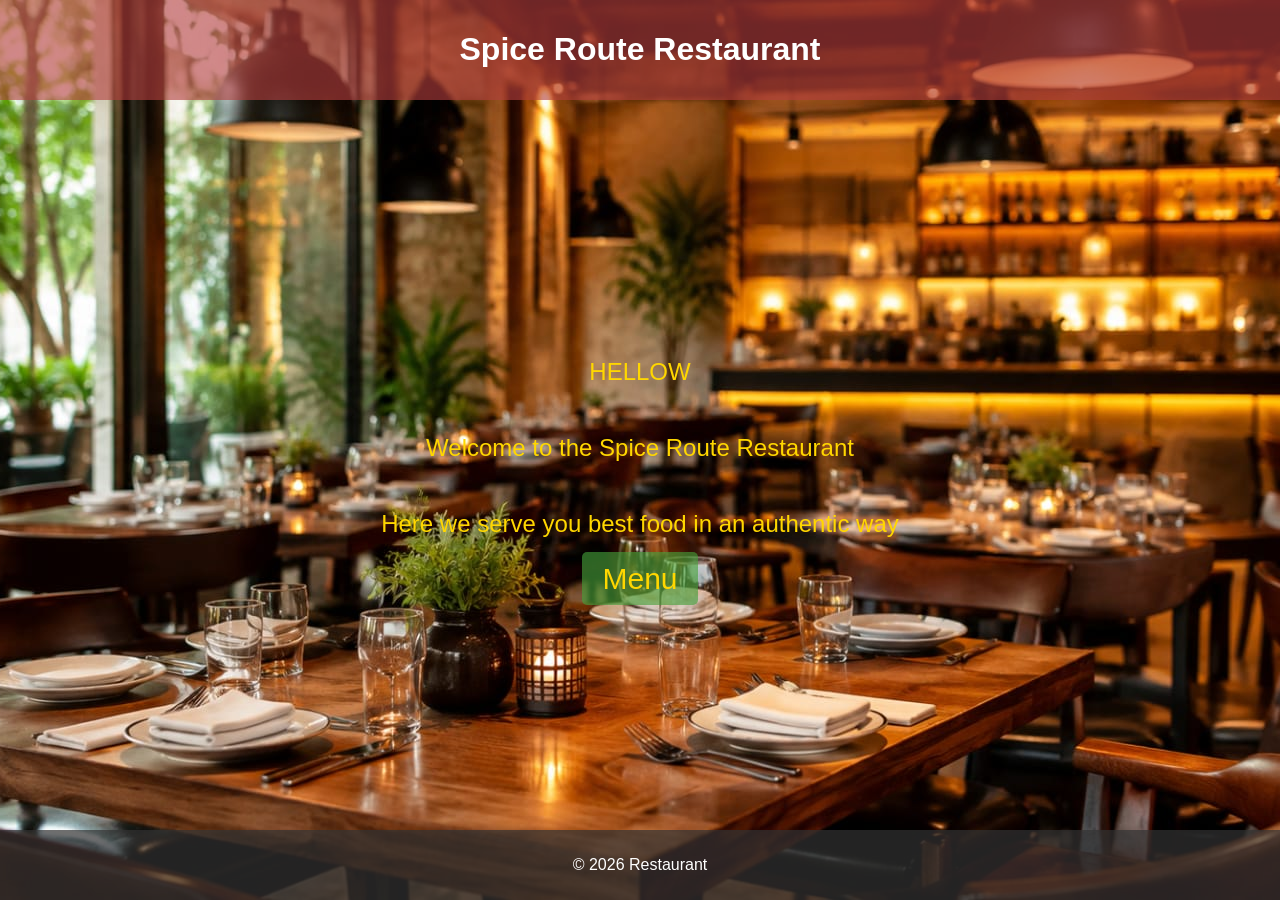
<file: index.html>
<!-- Name: YASH CHAUDHARY , SECTION: 15 , ROLL NO: 2502901520419 --> 

<!DOCTYPE html>
<html>
<head>
    <title>Spice Route Restaurant</title>
    <link rel="stylesheet" href="project 2/style.css">
</head>
<body>
    <header>
        <h1>Spice Route Restaurant</h1>
    </header>

    <main>
        <p>HELLOW</p>
        <p>Welcome to the Spice Route Restaurant</p>
        <p>Here we serve you best food in an authentic way</p>

        <section id="menu">
            <a href="project 2/menu.html">Menu</a>
        </section>
    </main>

    <footer>
        <p>&copy; 2026 Restaurant</p>
    </footer>
</body>
</html>
</file>
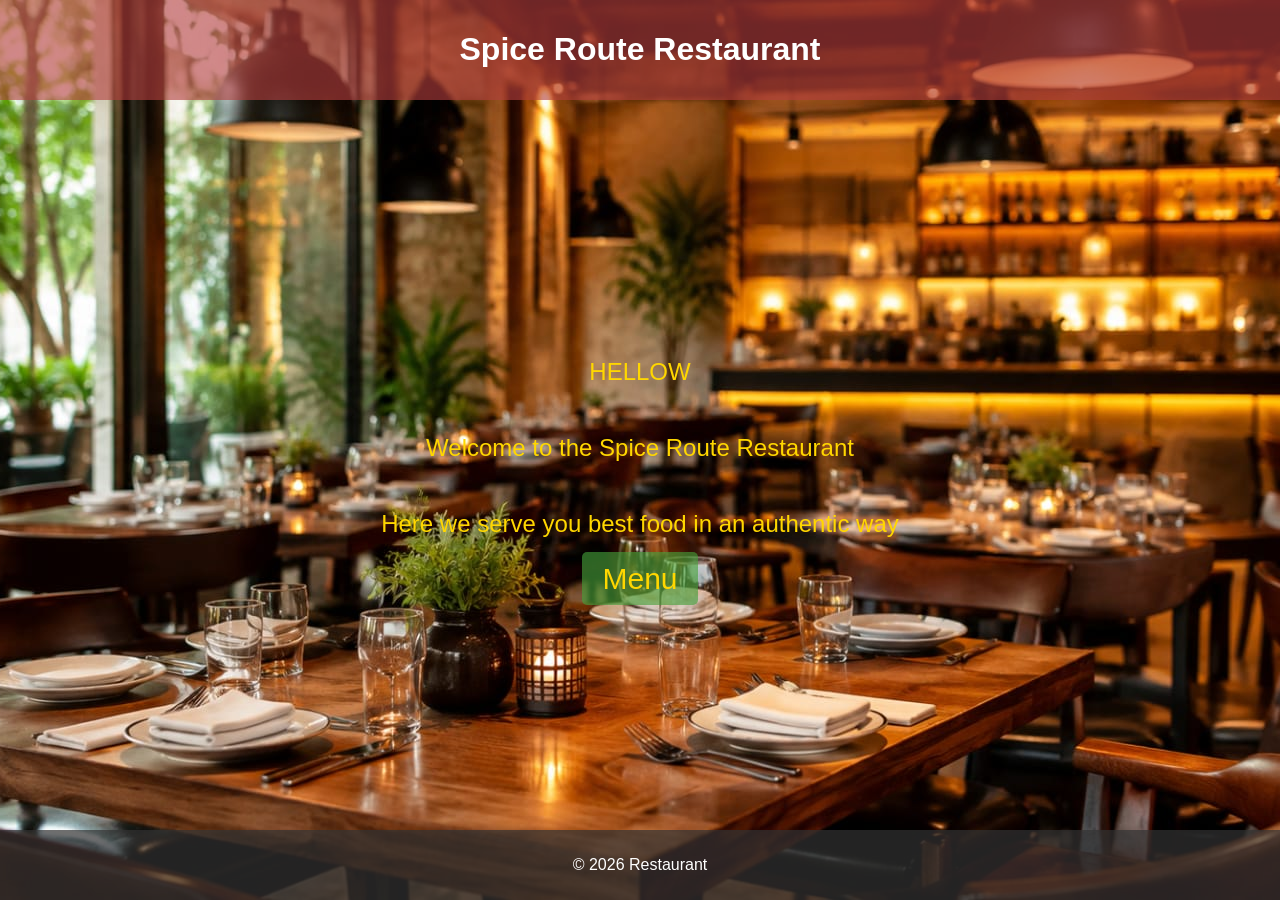
<file: project 2/index.html>
<!-- Name: YASH CHAUDHARY , SECTION: 15 , ROLL NO: 2502901520419 -->

<!DOCTYPE html>
<html>
<head>
    <title>Spice Route Restaurant</title>
    <link rel="stylesheet" href="style.css">
</head>
<body>
    <header>
        <h1>Spice Route Restaurant</h1>
    </header>

    <main>
        <p>HELLOW</p>
        <p>Welcome to the Spice Route Restaurant</p>
        <p>Here we serve you best food in an authentic way</p>

        <section id="menu">
            <a href="menu.html">Menu</a>
        </section>
    </main>

    <footer>
        <p>&copy; 2026 Restaurant</p>
    </footer>
</body>
</html>
</file>
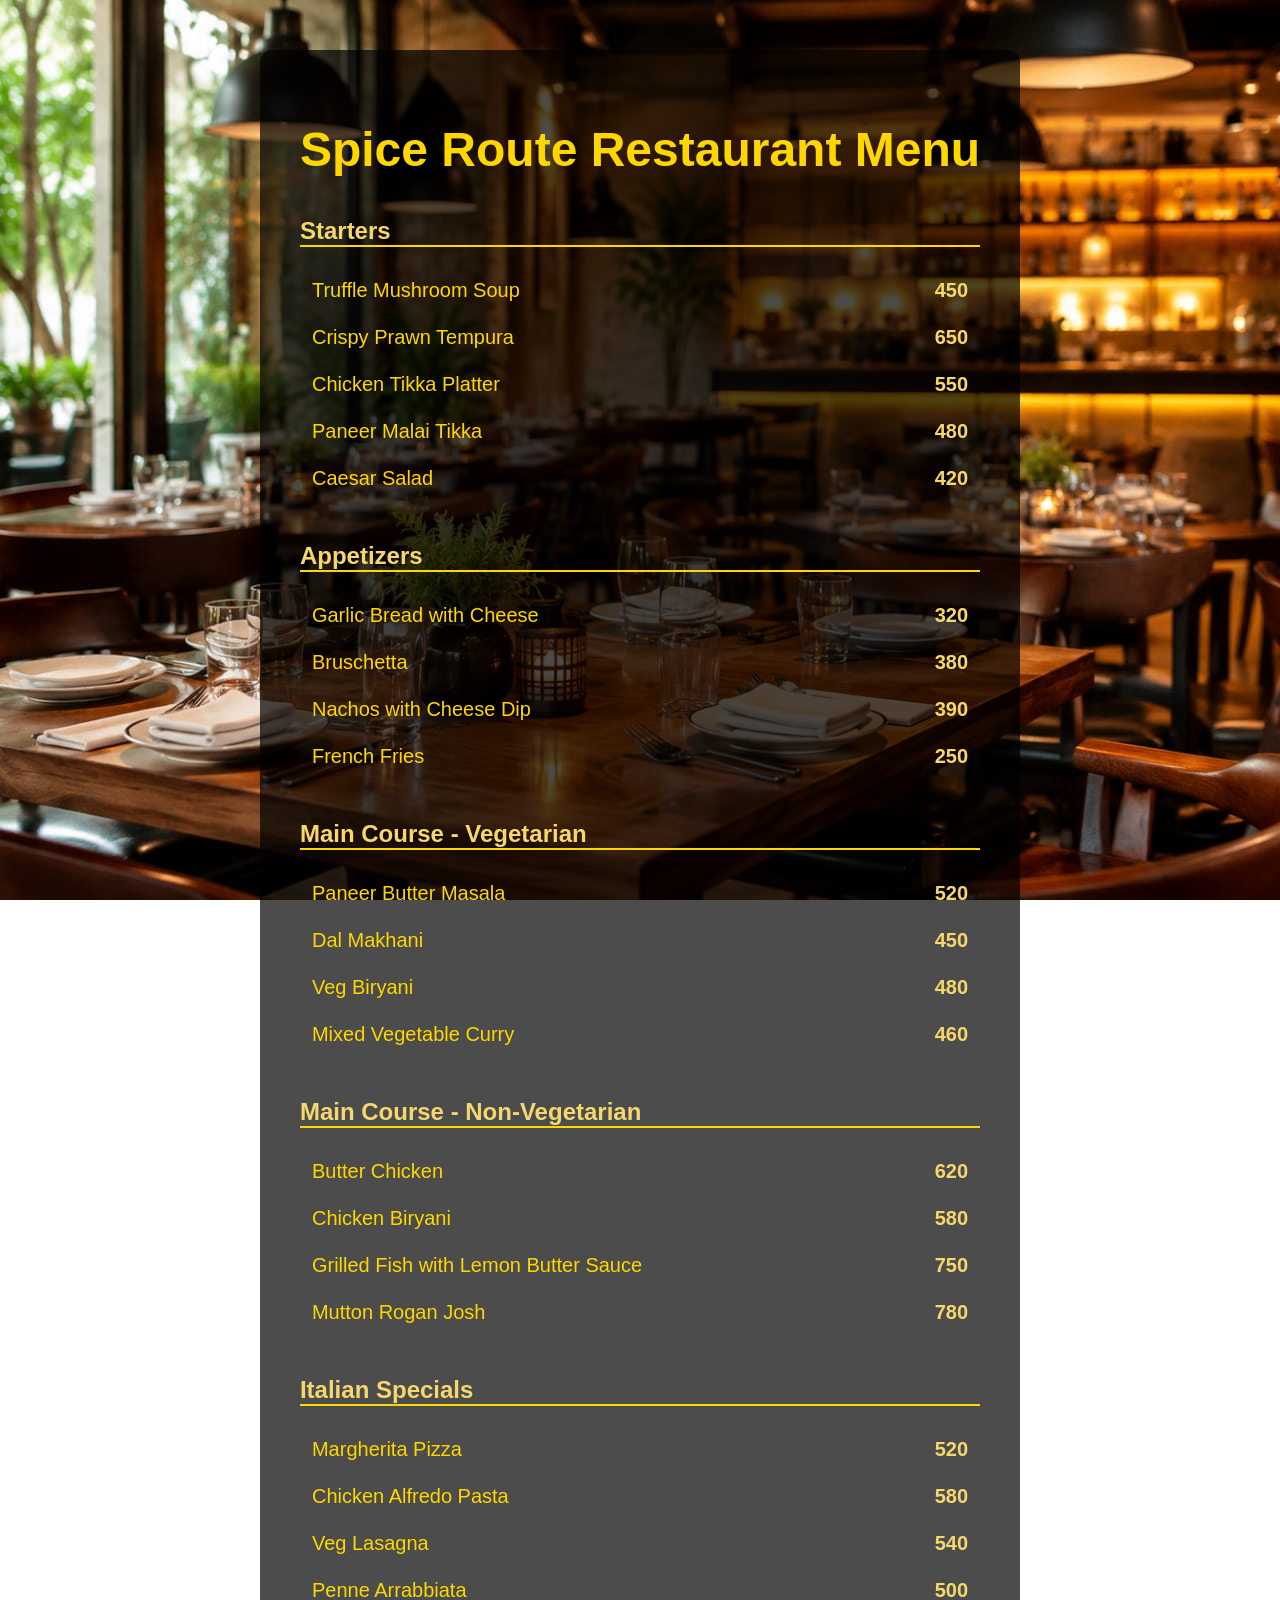
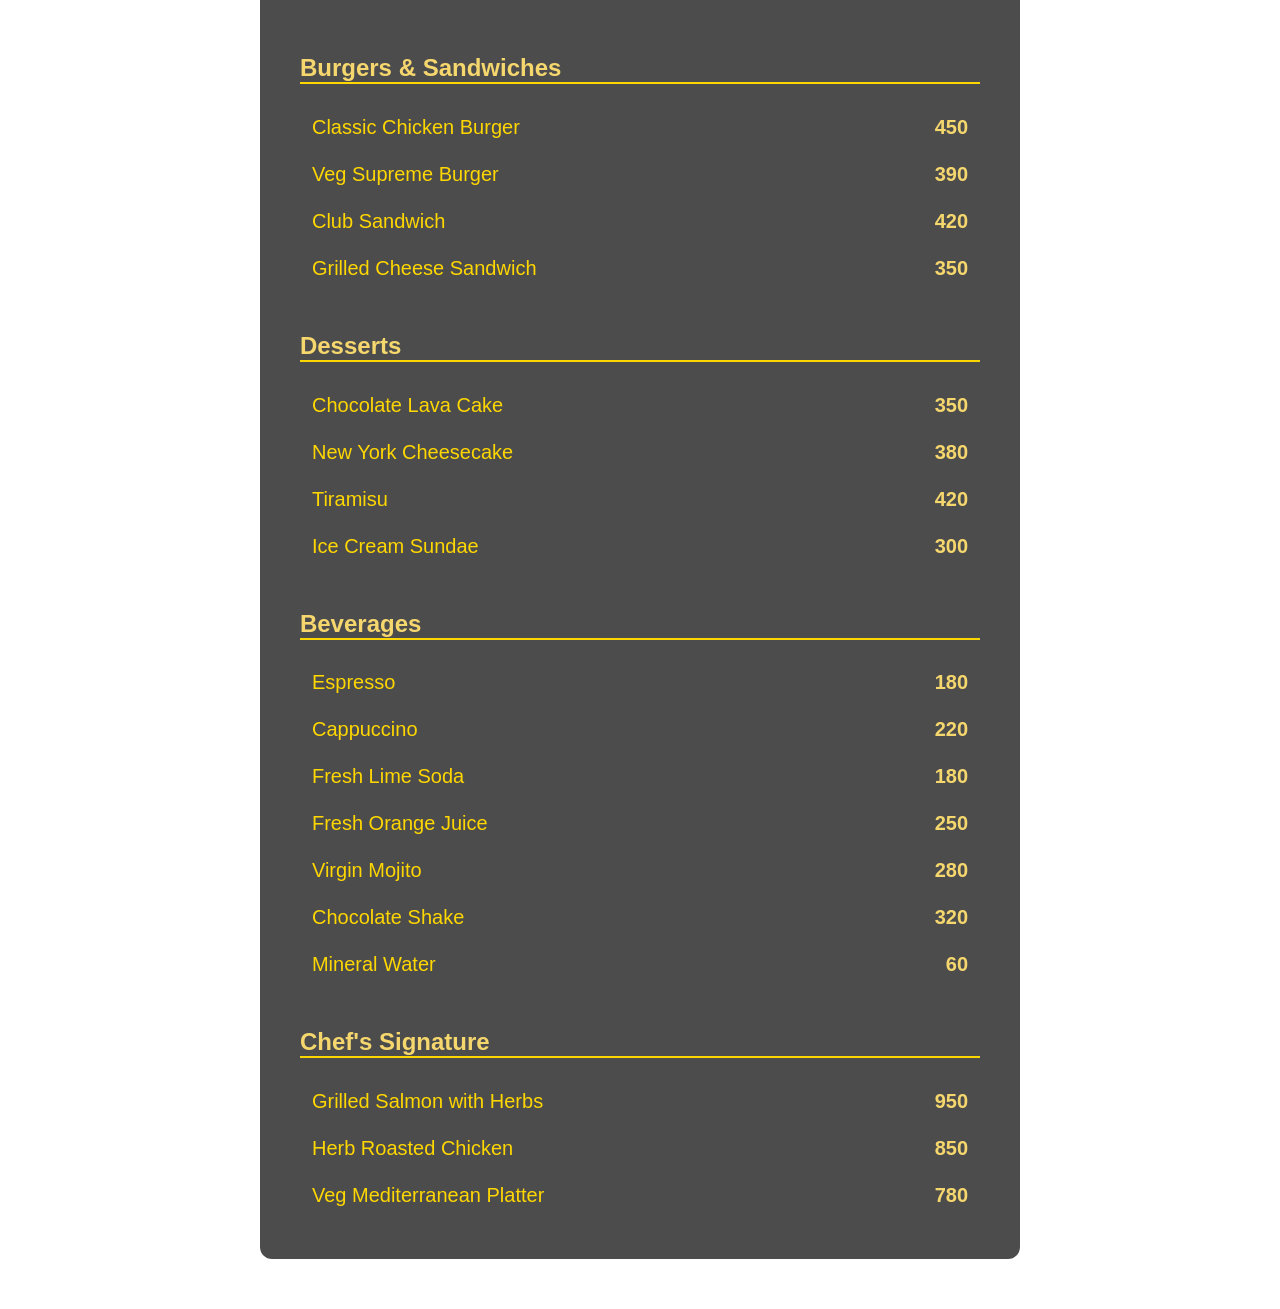
<file: project 2/menu.html>
<!DOCTYPE html>
<html lang="en">
<head>
  <meta charset="UTF-8">
  <title>Spice Route Restaurant</title>
  <link rel="stylesheet" href="style.css">
</head>
<body>
  <div class="menu-container">
    <h1 class="restaurant-name">Spice Route Restaurant Menu</h1>

    <h2>Starters</h2>
    <table class="menu-table">
      <tr><td>Truffle Mushroom Soup</td><td>450</td></tr>
      <tr><td>Crispy Prawn Tempura</td><td>650</td></tr>
      <tr><td>Chicken Tikka Platter</td><td>550</td></tr>
      <tr><td>Paneer Malai Tikka</td><td>480</td></tr>
      <tr><td>Caesar Salad</td><td>420</td></tr>
    </table>

    <h2> Appetizers</h2>
    <table class="menu-table">
      <tr><td>Garlic Bread with Cheese</td><td>320</td></tr>
      <tr><td>Bruschetta</td><td>380</td></tr>
      <tr><td>Nachos with Cheese Dip</td><td>390</td></tr>
      <tr><td>French Fries</td><td>250</td></tr>
    </table>

    <h2> Main Course - Vegetarian</h2>
    <table class="menu-table">
      <tr><td>Paneer Butter Masala</td><td>520</td></tr>
      <tr><td>Dal Makhani</td><td>450</td></tr>
      <tr><td>Veg Biryani</td><td>480</td></tr>
      <tr><td>Mixed Vegetable Curry</td><td>460</td></tr>
    </table>

    <h2> Main Course - Non-Vegetarian</h2>
    <table class="menu-table">
      <tr><td>Butter Chicken</td><td>620</td></tr>
      <tr><td>Chicken Biryani</td><td>580</td></tr>
      <tr><td>Grilled Fish with Lemon Butter Sauce</td><td>750</td></tr>
      <tr><td>Mutton Rogan Josh</td><td>780</td></tr>
    </table>

    <h2>Italian Specials</h2>
    <table class="menu-table">
      <tr><td>Margherita Pizza</td><td>520</td></tr>
      <tr><td>Chicken Alfredo Pasta</td><td>580</td></tr>
      <tr><td>Veg Lasagna</td><td>540</td></tr>
      <tr><td>Penne Arrabbiata</td><td>500</td></tr>
    </table>

    <h2>Burgers & Sandwiches</h2>
    <table class="menu-table">
      <tr><td>Classic Chicken Burger</td><td>450</td></tr>
      <tr><td>Veg Supreme Burger</td><td>390</td></tr>
      <tr><td>Club Sandwich</td><td>420</td></tr>
      <tr><td>Grilled Cheese Sandwich</td><td>350</td></tr>
    </table>

    <h2> Desserts</h2>
    <table class="menu-table">
      <tr><td>Chocolate Lava Cake</td><td>350</td></tr>
      <tr><td>New York Cheesecake</td><td>380</td></tr>
      <tr><td>Tiramisu</td><td>420</td></tr>
      <tr><td>Ice Cream Sundae</td><td>300</td></tr>
    </table>

    <h2> Beverages</h2>
    <table class="menu-table">
      <tr><td>Espresso</td><td>180</td></tr>
      <tr><td>Cappuccino</td><td>220</td></tr>
      <tr><td>Fresh Lime Soda</td><td>180</td></tr>
      <tr><td>Fresh Orange Juice</td><td>250</td></tr>
      <tr><td>Virgin Mojito</td><td>280</td></tr>
      <tr><td>Chocolate Shake</td><td>320</td></tr>
      <tr><td>Mineral Water</td><td>60</td></tr>
    </table>

    <h2> Chef's Signature</h2>
    <table class="menu-table">
      <tr><td>Grilled Salmon with Herbs</td><td>950</td></tr>
      <tr><td>Herb Roasted Chicken</td><td>850</td></tr>
      <tr><td>Veg Mediterranean Platter</td><td>780</td></tr>
    </table>
  </div>
</body>
</html>
</file>
<file: project 2/style.css>
body {
  margin: 0;
  color: gold;
  font-family: Arial, sans-serif;
  display: flex;
  flex-direction: column;
  min-height: 100vh;

  
  background-image: url(image/image.jpeg); 
  background-size: cover;   
  background-position: center; 
  background-attachment: fixed;
}

header {
  background-color:  rgba(180, 63, 63, 0.61); 
  color: white;
  text-align: center;
  padding: 10px;
}


main {
  font-size: x-large;
  flex: 1;
  display: flex;
  flex-direction: column;
  justify-content: center; 
  align-items: center;     
  text-align: center;
  color: gold; /* text ko background par readable banane ke liye */
}


#menu a {
  text-decoration: none;
  color: gold;
  font-size: 30px;
  margin-top: 20px;
  background-color: rgba(70, 160, 58, 0.623);
  padding: 10px 20px;
  border-radius: 5px;
}


footer {
  background-color: rgba(51, 51, 51, 0.7);
  color: white;
  text-align: center;
  padding: 10px;
}



.menu-container {
  background: rgba(0,0,0,0.7);
  padding: 40px;
  max-width: 900px;
  margin: 50px auto;
  border-radius: 12px;
}

.restaurant-name {
  text-align: center;
  font-size: 48px;
  color: gold;
  margin-bottom: 30px;
}

h2 {
  color: #f5d76e;
  border-bottom: 2px solid gold;
  margin-top: 40px;
}

.menu-table {
  width: 100%;
  border-collapse: collapse;
  margin-top: 15px;
}

.menu-table td {
  padding: 12px;
  font-size: 20px;
}



.menu-table td:last-child {
  text-align: right;
  color: #f5d76e;
  font-weight: bold;
}
</file>
